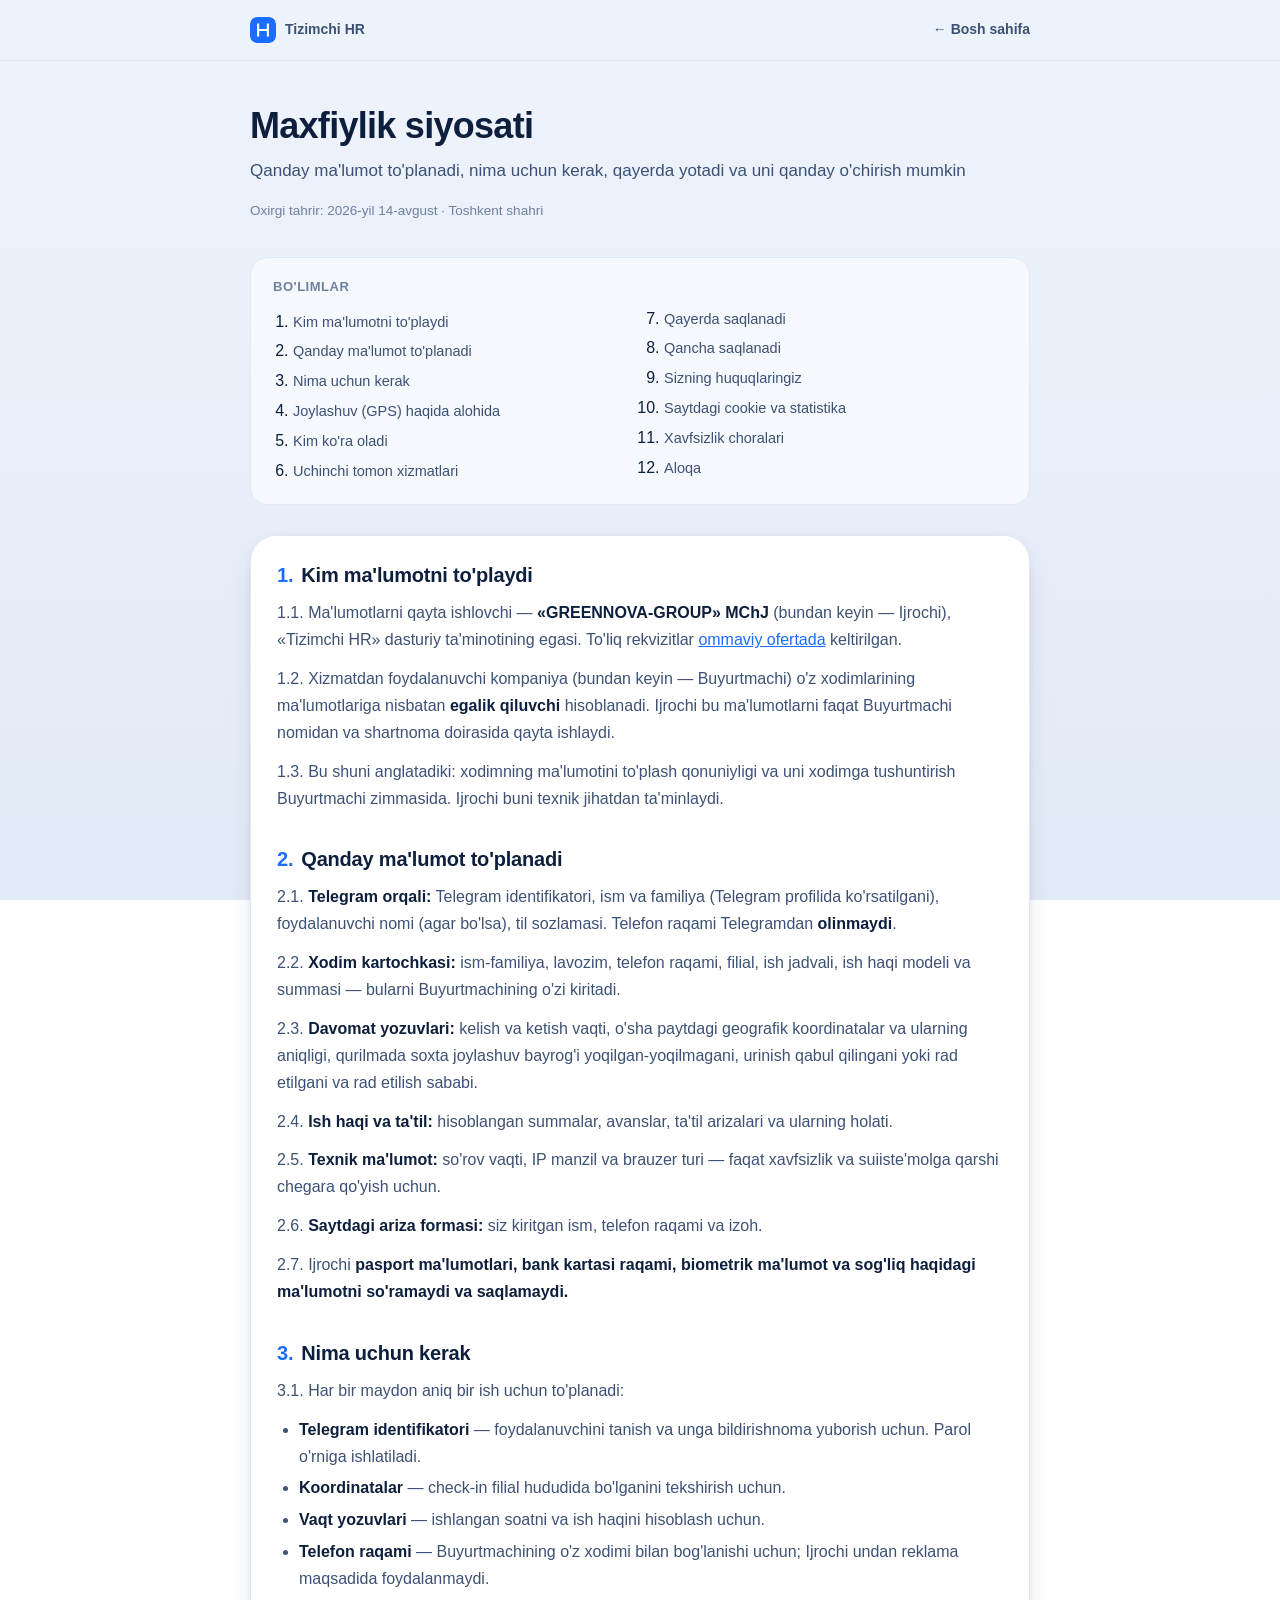
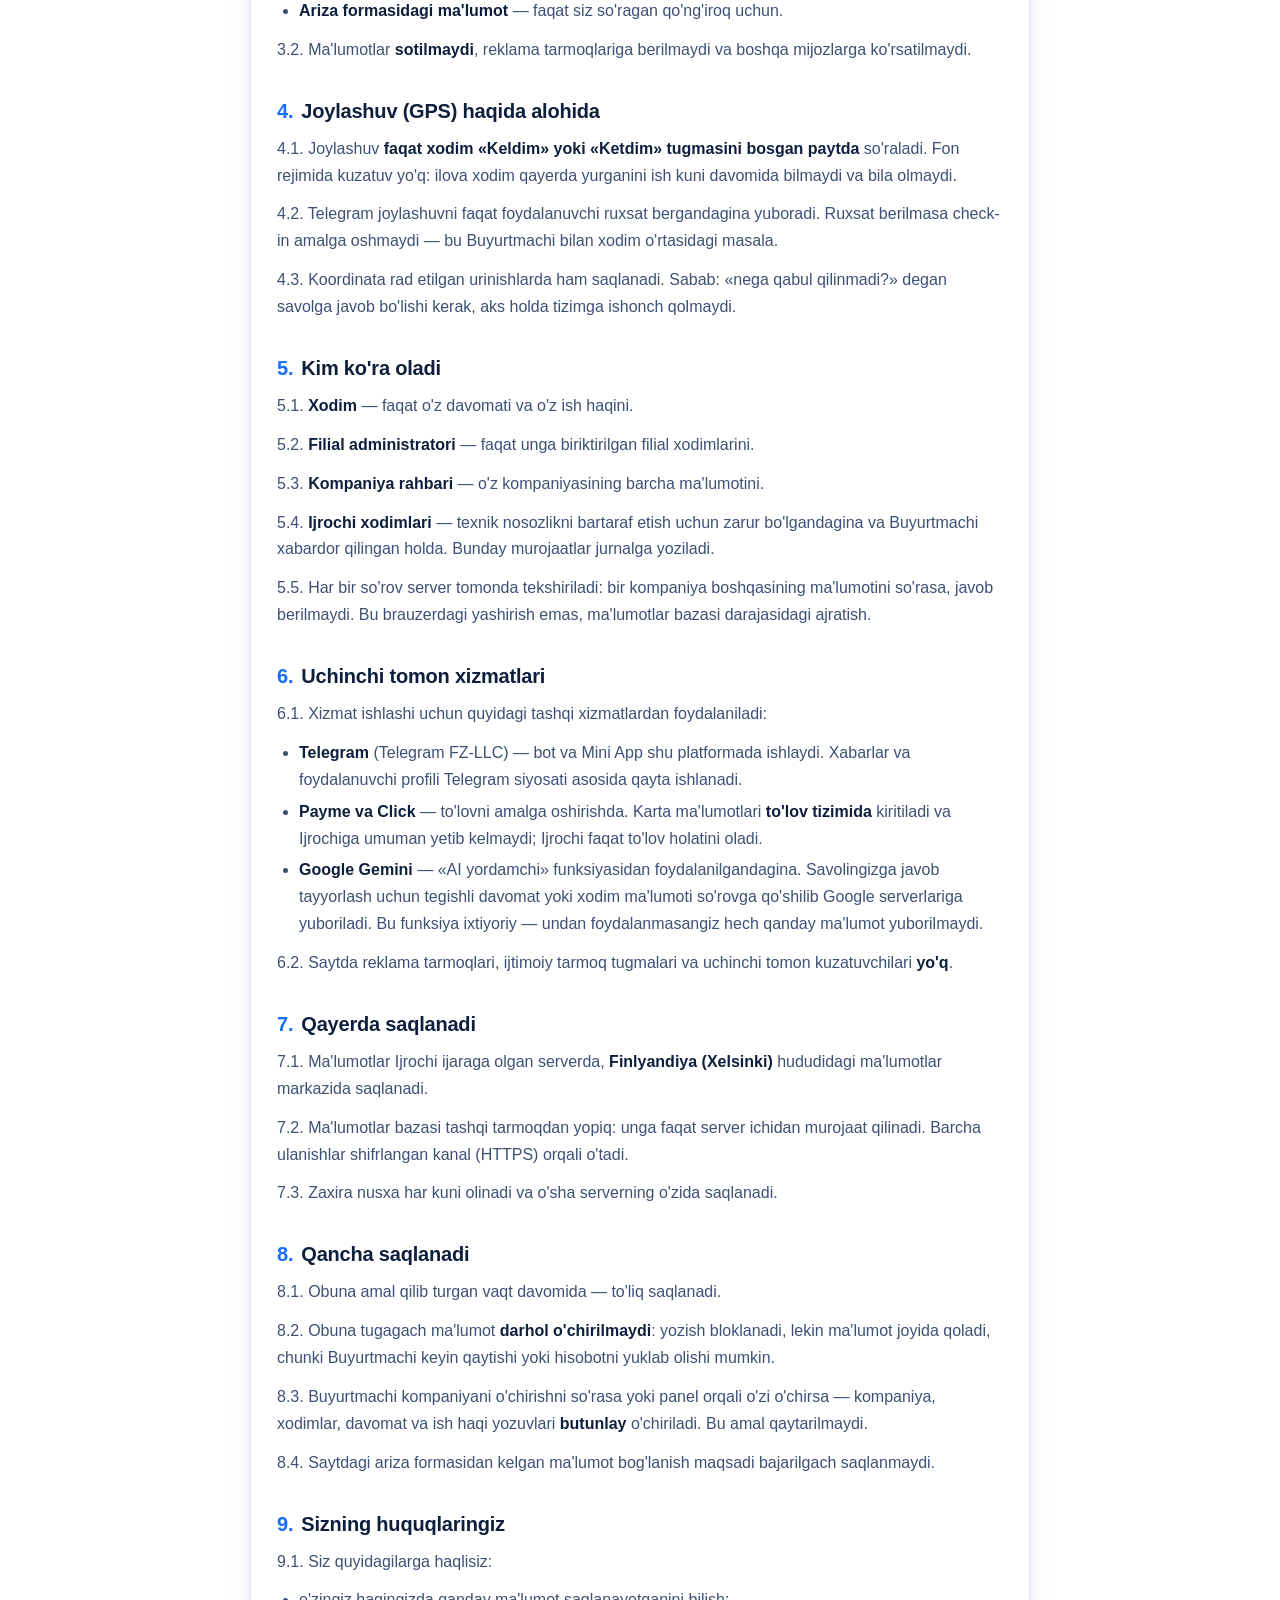
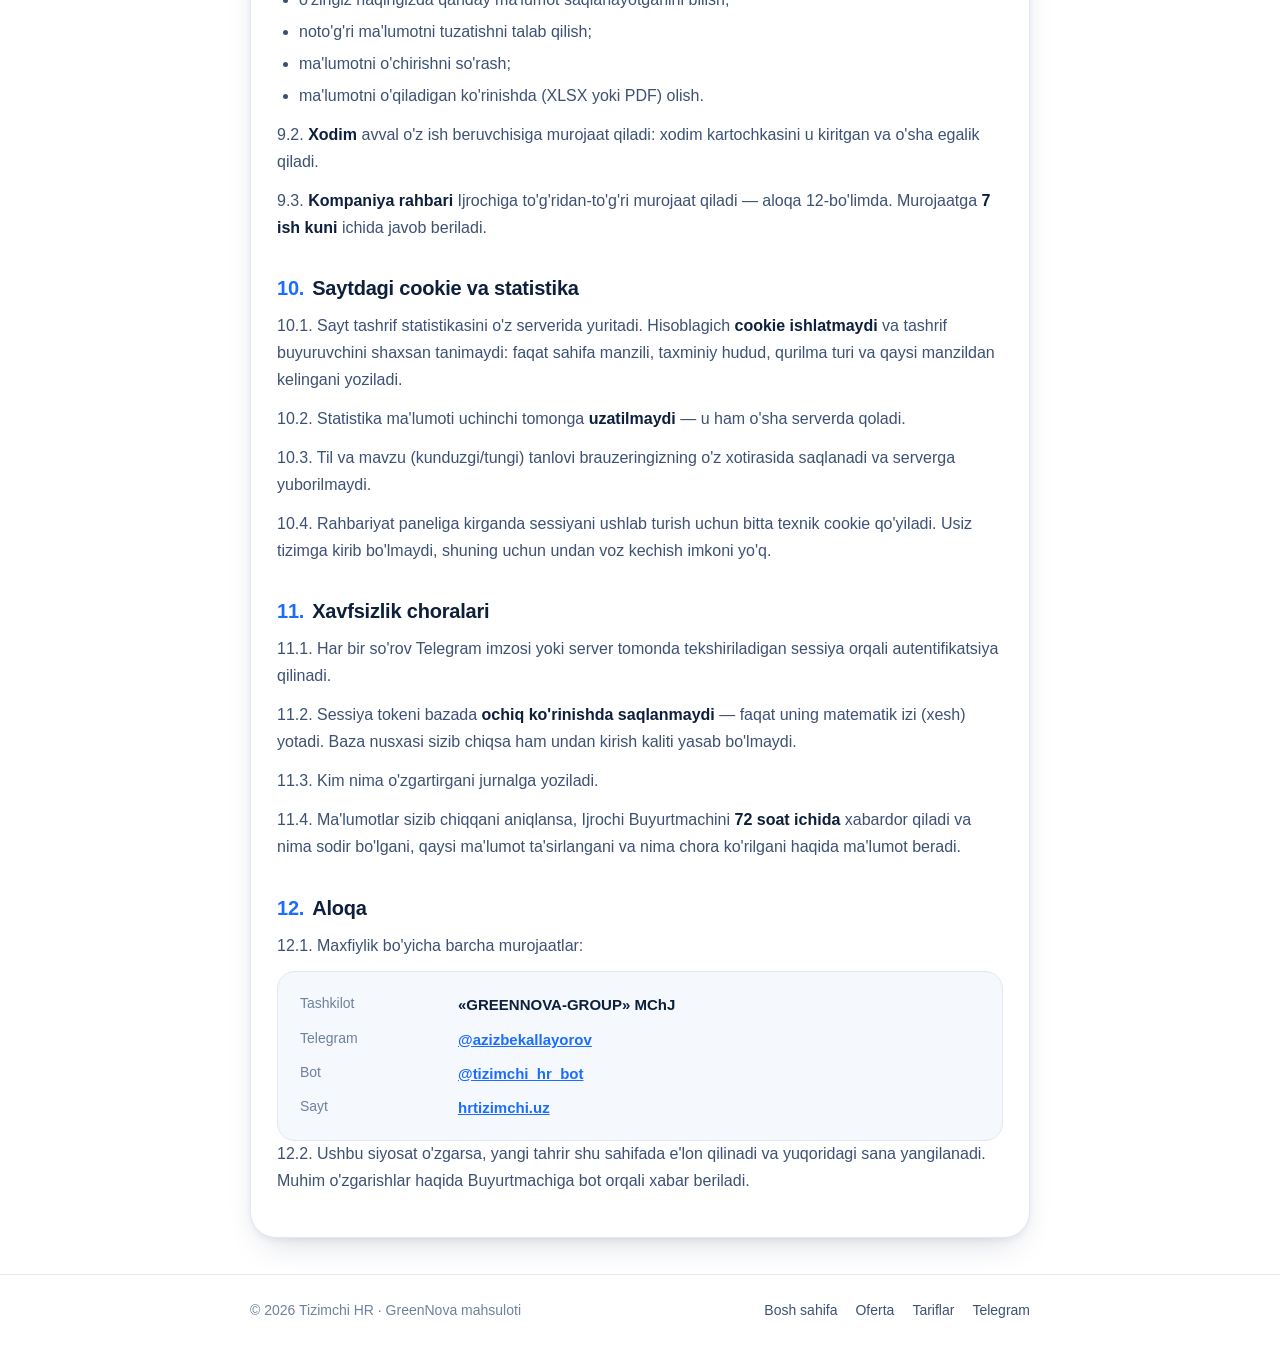
<file: maxfiylik.html>
<!doctype html>
<html lang="uz">
<head>
<meta charset="utf-8">
<meta name="viewport" content="width=device-width, initial-scale=1">
<title>Maxfiylik siyosati — Tizimchi HR</title>
<meta name="description" content="Tizimchi HR qanday ma'lumot to'playdi, nima uchun ishlatadi, qayerda saqlaydi va uni qanday o'chirish mumkin.">
<meta name="robots" content="index, follow">
<meta name="theme-color" content="#eef3fb">
<link rel="canonical" href="https://hrtizimchi.uz/maxfiylik.html">
<link rel="apple-touch-icon" href="/apple-touch-icon.png">
<link rel="icon" href="data:image/svg+xml,%3Csvg xmlns='http://www.w3.org/2000/svg' viewBox='0 0 32 32'%3E%3Crect width='32' height='32' rx='8' fill='%231a6dff'/%3E%3Cpath d='M10 9v14M22 9v14M10 16h12' stroke='white' stroke-width='2.6' stroke-linecap='round'/%3E%3C/svg%3E">

<style>
/* Bosh sahifa bilan orasidagi o'tish silliq bo'lsin. Ikkala hujjat ham
   e'lon qilishi shart — bir tomon jim tursa o'tish umuman boshlanmaydi. */
@view-transition{navigation:auto}
:root{
  --bg-a:#eef3fb; --bg-b:#e2eaf7;
  --surface:#ffffff; --surface-2:#f5f8fd;
  --ink:#0d1f3c; --ink-2:#3d5175; --muted:#6f819f;
  --brand:#1a6dff; --brand-ink:#0b48b8; --navy:#122a5c;
  --line:#e0e8f4; --line-2:#d3ddee;
  --warn:#d97706; --warn-soft:rgba(217,119,6,.10);
  --r-lg:26px; --r-md:18px; --r-sm:12px;
  --sh-1:0 1px 2px rgba(16,38,76,.05);
  --sh-2:0 2px 6px rgba(16,38,76,.06), 0 14px 34px -14px rgba(16,38,76,.22);
  --maxw:820px;
  --nav-bg:rgba(238,243,251,.86);
}
@media (prefers-color-scheme: dark){
  :root:not([data-theme="light"]){
    --bg-a:#0a1121; --bg-b:#070c18;
    --surface:#111a2f; --surface-2:#152039;
    --ink:#e9eefb; --ink-2:#aabcda; --muted:#7788a9;
    --brand:#4d8bff; --brand-ink:#93b8ff; --navy:#2b64c8;
    --line:#22304f; --line-2:#2c3d63;
    --warn:#f0b45c; --warn-soft:rgba(240,180,92,.12);
    --sh-1:0 1px 2px rgba(0,0,0,.4);
    --sh-2:0 2px 6px rgba(0,0,0,.35), 0 14px 34px -14px rgba(0,0,0,.7);
    --nav-bg:rgba(10,17,33,.88);
  }
}
:root[data-theme="dark"]{
  --bg-a:#0a1121; --bg-b:#070c18;
  --surface:#111a2f; --surface-2:#152039;
  --ink:#e9eefb; --ink-2:#aabcda; --muted:#7788a9;
  --brand:#4d8bff; --brand-ink:#93b8ff; --navy:#2b64c8;
  --line:#22304f; --line-2:#2c3d63;
  --warn:#f0b45c; --warn-soft:rgba(240,180,92,.12);
  --sh-1:0 1px 2px rgba(0,0,0,.4);
  --sh-2:0 2px 6px rgba(0,0,0,.35), 0 14px 34px -14px rgba(0,0,0,.7);
  --nav-bg:rgba(10,17,33,.88);
}

*{box-sizing:border-box}
html{-webkit-text-size-adjust:100%}
body{
  margin:0;
  background:linear-gradient(180deg,var(--bg-a),var(--bg-b));
  background-attachment:fixed;
  color:var(--ink);
  font:400 16px/1.68 -apple-system,BlinkMacSystemFont,'Segoe UI',Roboto,'Helvetica Neue',Arial,sans-serif;
  font-feature-settings:'tnum' 0;
}
.wrap{max-width:var(--maxw);margin:0 auto;padding:0 20px}

nav.top{
  position:sticky;top:0;z-index:10;
  background:var(--nav-bg);
  backdrop-filter:saturate(180%) blur(14px);
  -webkit-backdrop-filter:saturate(180%) blur(14px);
  border-bottom:1px solid var(--line);
}
nav.top .wrap{display:flex;align-items:center;justify-content:space-between;gap:16px;height:60px}
nav.top a{color:var(--ink-2);text-decoration:none;font-size:14px;font-weight:600}
nav.top a:hover{color:var(--brand)}
.brand{display:flex;align-items:center;gap:9px;color:var(--ink);font-weight:800;font-size:16px}
.brand svg{display:block;border-radius:7px}

header.hero{padding:44px 0 22px}
h1{margin:0 0 10px;font-size:clamp(26px,5vw,36px);line-height:1.18;letter-spacing:-.02em;font-weight:800}
.lede{margin:0;color:var(--ink-2);font-size:17px}
.stamp{margin-top:14px;color:var(--muted);font-size:13.5px}

.card{
  background:var(--surface);
  border:1px solid var(--line);
  border-radius:var(--r-lg);
  box-shadow:var(--sh-2);
  padding:26px 26px 30px;
  margin:0 0 22px;
}

.toc{background:var(--surface-2);border:1px solid var(--line);border-radius:var(--r-md);padding:18px 22px;margin:0 0 30px}
.toc p{margin:0 0 8px;font-weight:700;font-size:13px;letter-spacing:.04em;text-transform:uppercase;color:var(--muted)}
.toc ol{margin:0;padding-left:20px;columns:2;column-gap:28px}
.toc li{margin:3px 0;break-inside:avoid}
.toc a{color:var(--ink-2);text-decoration:none;font-size:14.5px}
.toc a:hover{color:var(--brand);text-decoration:underline}

h2{
  margin:34px 0 12px;font-size:20px;line-height:1.3;letter-spacing:-.01em;font-weight:800;
  scroll-margin-top:76px;
}
h2 .n{color:var(--brand);font-variant-numeric:tabular-nums;margin-right:8px}
h2:first-child{margin-top:0}
p{margin:0 0 12px;color:var(--ink-2)}
ul,ol.body{margin:0 0 12px;padding-left:22px;color:var(--ink-2)}
li{margin:5px 0}
strong{color:var(--ink);font-weight:650}
a{color:var(--brand)}

.tbl-scroll{overflow-x:auto;-webkit-overflow-scrolling:touch;margin:0 0 14px;border-radius:var(--r-sm)}
table{border-collapse:collapse;width:100%;min-width:520px;font-size:15px}
th,td{padding:11px 14px;text-align:left;border-bottom:1px solid var(--line)}
th{background:var(--surface-2);color:var(--muted);font-size:12.5px;font-weight:700;text-transform:uppercase;letter-spacing:.04em}
td{color:var(--ink-2)}
td.num{text-align:right;font-variant-numeric:tabular-nums;white-space:nowrap;color:var(--ink);font-weight:600}
tr:last-child td{border-bottom:none}

.note{
  background:var(--warn-soft);
  border-left:3px solid var(--warn);
  border-radius:0 var(--r-sm) var(--r-sm) 0;
  padding:13px 16px;margin:0 0 14px;
}
.note p{margin:0;color:var(--ink-2);font-size:15px}

.req{
  background:var(--surface-2);
  border:1px solid var(--line);
  border-radius:var(--r-md);
  padding:20px 22px;
}
.req dl{margin:0;display:grid;grid-template-columns:minmax(140px,auto) 1fr;gap:9px 18px}
.req dt{color:var(--muted);font-size:14px}
.req dd{margin:0;color:var(--ink);font-size:15px;font-weight:600}
@media (max-width:560px){
  .req dl{grid-template-columns:1fr;gap:2px 0}
  .req dd{margin:0 0 10px}
  .toc ol{columns:1}
}

footer{border-top:1px solid var(--line);margin-top:36px;padding:24px 0 40px}
footer .wrap{display:flex;flex-wrap:wrap;gap:12px 24px;align-items:center;justify-content:space-between}
footer p{margin:0;color:var(--muted);font-size:14px}
footer nav{display:flex;gap:18px;flex-wrap:wrap}
footer a{color:var(--ink-2);text-decoration:none;font-size:14px}
footer a:hover{color:var(--brand)}
</style>
</head>
<body>

<nav class="top">
  <div class="wrap">
    <a class="brand" href="/">
      <svg width="26" height="26" viewBox="0 0 32 32" aria-hidden="true"><rect width="32" height="32" rx="8" fill="#1a6dff"/><path d="M10 9v14M22 9v14M10 16h12" stroke="white" stroke-width="2.6" stroke-linecap="round"/></svg>
      Tizimchi HR
    </a>
    <a href="/">← Bosh sahifa</a>
  </div>
</nav>

<div class="wrap">

  <header class="hero">
    <h1>Maxfiylik siyosati</h1>
    <p class="lede">Qanday ma'lumot to'planadi, nima uchun kerak, qayerda yotadi va uni qanday o'chirish mumkin</p>
    <p class="stamp">Oxirgi tahrir: 2026-yil 14-avgust · Toshkent shahri</p>
  </header>

  <nav class="toc" aria-label="Bo'limlar">
    <p>Bo'limlar</p>
    <ol>
      <li><a href="#b1">Kim ma'lumotni to'playdi</a></li>
      <li><a href="#b2">Qanday ma'lumot to'planadi</a></li>
      <li><a href="#b3">Nima uchun kerak</a></li>
      <li><a href="#b4">Joylashuv (GPS) haqida alohida</a></li>
      <li><a href="#b5">Kim ko'ra oladi</a></li>
      <li><a href="#b6">Uchinchi tomon xizmatlari</a></li>
      <li><a href="#b7">Qayerda saqlanadi</a></li>
      <li><a href="#b8">Qancha saqlanadi</a></li>
      <li><a href="#b9">Sizning huquqlaringiz</a></li>
      <li><a href="#b10">Saytdagi cookie va statistika</a></li>
      <li><a href="#b11">Xavfsizlik choralari</a></li>
      <li><a href="#b12">Aloqa</a></li>
    </ol>
  </nav>

  <div class="card">

    <h2 id="b1"><span class="n">1.</span>Kim ma'lumotni to'playdi</h2>
    <p>1.1. Ma'lumotlarni qayta ishlovchi — <strong>«GREENNOVA-GROUP» MChJ</strong> (bundan keyin — Ijrochi), «Tizimchi HR» dasturiy ta'minotining egasi. To'liq rekvizitlar <a href="/oferta.html#b12">ommaviy ofertada</a> keltirilgan.</p>
    <p>1.2. Xizmatdan foydalanuvchi kompaniya (bundan keyin — Buyurtmachi) o'z xodimlarining ma'lumotlariga nisbatan <strong>egalik qiluvchi</strong> hisoblanadi. Ijrochi bu ma'lumotlarni faqat Buyurtmachi nomidan va shartnoma doirasida qayta ishlaydi.</p>
    <p>1.3. Bu shuni anglatadiki: xodimning ma'lumotini to'plash qonuniyligi va uni xodimga tushuntirish Buyurtmachi zimmasida. Ijrochi buni texnik jihatdan ta'minlaydi.</p>

    <h2 id="b2"><span class="n">2.</span>Qanday ma'lumot to'planadi</h2>
    <p>2.1. <strong>Telegram orqali:</strong> Telegram identifikatori, ism va familiya (Telegram profilida ko'rsatilgani), foydalanuvchi nomi (agar bo'lsa), til sozlamasi. Telefon raqami Telegramdan <strong>olinmaydi</strong>.</p>
    <p>2.2. <strong>Xodim kartochkasi:</strong> ism-familiya, lavozim, telefon raqami, filial, ish jadvali, ish haqi modeli va summasi — bularni Buyurtmachining o'zi kiritadi.</p>
    <p>2.3. <strong>Davomat yozuvlari:</strong> kelish va ketish vaqti, o'sha paytdagi geografik koordinatalar va ularning aniqligi, qurilmada soxta joylashuv bayrog'i yoqilgan-yoqilmagani, urinish qabul qilingani yoki rad etilgani va rad etilish sababi.</p>
    <p>2.4. <strong>Ish haqi va ta'til:</strong> hisoblangan summalar, avanslar, ta'til arizalari va ularning holati.</p>
    <p>2.5. <strong>Texnik ma'lumot:</strong> so'rov vaqti, IP manzil va brauzer turi — faqat xavfsizlik va suiiste'molga qarshi chegara qo'yish uchun.</p>
    <p>2.6. <strong>Saytdagi ariza formasi:</strong> siz kiritgan ism, telefon raqami va izoh.</p>
    <p>2.7. Ijrochi <strong>pasport ma'lumotlari, bank kartasi raqami, biometrik ma'lumot va sog'liq haqidagi ma'lumotni so'ramaydi va saqlamaydi.</strong></p>

    <h2 id="b3"><span class="n">3.</span>Nima uchun kerak</h2>
    <p>3.1. Har bir maydon aniq bir ish uchun to'planadi:</p>
    <ul>
      <li><strong>Telegram identifikatori</strong> — foydalanuvchini tanish va unga bildirishnoma yuborish uchun. Parol o'rniga ishlatiladi.</li>
      <li><strong>Koordinatalar</strong> — check-in filial hududida bo'lganini tekshirish uchun.</li>
      <li><strong>Vaqt yozuvlari</strong> — ishlangan soatni va ish haqini hisoblash uchun.</li>
      <li><strong>Telefon raqami</strong> — Buyurtmachining o'z xodimi bilan bog'lanishi uchun; Ijrochi undan reklama maqsadida foydalanmaydi.</li>
      <li><strong>Ariza formasidagi ma'lumot</strong> — faqat siz so'ragan qo'ng'iroq uchun.</li>
    </ul>
    <p>3.2. Ma'lumotlar <strong>sotilmaydi</strong>, reklama tarmoqlariga berilmaydi va boshqa mijozlarga ko'rsatilmaydi.</p>

    <h2 id="b4"><span class="n">4.</span>Joylashuv (GPS) haqida alohida</h2>
    <p>4.1. Joylashuv <strong>faqat xodim «Keldim» yoki «Ketdim» tugmasini bosgan paytda</strong> so'raladi. Fon rejimida kuzatuv yo'q: ilova xodim qayerda yurganini ish kuni davomida bilmaydi va bila olmaydi.</p>
    <p>4.2. Telegram joylashuvni faqat foydalanuvchi ruxsat bergandagina yuboradi. Ruxsat berilmasa check-in amalga oshmaydi — bu Buyurtmachi bilan xodim o'rtasidagi masala.</p>
    <p>4.3. Koordinata rad etilgan urinishlarda ham saqlanadi. Sabab: «nega qabul qilinmadi?» degan savolga javob bo'lishi kerak, aks holda tizimga ishonch qolmaydi.</p>

    <h2 id="b5"><span class="n">5.</span>Kim ko'ra oladi</h2>
    <p>5.1. <strong>Xodim</strong> — faqat o'z davomati va o'z ish haqini.</p>
    <p>5.2. <strong>Filial administratori</strong> — faqat unga biriktirilgan filial xodimlarini.</p>
    <p>5.3. <strong>Kompaniya rahbari</strong> — o'z kompaniyasining barcha ma'lumotini.</p>
    <p>5.4. <strong>Ijrochi xodimlari</strong> — texnik nosozlikni bartaraf etish uchun zarur bo'lgandagina va Buyurtmachi xabardor qilingan holda. Bunday murojaatlar jurnalga yoziladi.</p>
    <p>5.5. Har bir so'rov server tomonda tekshiriladi: bir kompaniya boshqasining ma'lumotini so'rasa, javob berilmaydi. Bu brauzerdagi yashirish emas, ma'lumotlar bazasi darajasidagi ajratish.</p>

    <h2 id="b6"><span class="n">6.</span>Uchinchi tomon xizmatlari</h2>
    <p>6.1. Xizmat ishlashi uchun quyidagi tashqi xizmatlardan foydalaniladi:</p>
    <ul>
      <li><strong>Telegram</strong> (Telegram FZ-LLC) — bot va Mini App shu platformada ishlaydi. Xabarlar va foydalanuvchi profili Telegram siyosati asosida qayta ishlanadi.</li>
      <li><strong>Payme va Click</strong> — to'lovni amalga oshirishda. Karta ma'lumotlari <strong>to'lov tizimida</strong> kiritiladi va Ijrochiga umuman yetib kelmaydi; Ijrochi faqat to'lov holatini oladi.</li>
      <li><strong>Google Gemini</strong> — «AI yordamchi» funksiyasidan foydalanilgandagina. Savolingizga javob tayyorlash uchun tegishli davomat yoki xodim ma'lumoti so'rovga qo'shilib Google serverlariga yuboriladi. Bu funksiya ixtiyoriy — undan foydalanmasangiz hech qanday ma'lumot yuborilmaydi.</li>
    </ul>
    <p>6.2. Saytda reklama tarmoqlari, ijtimoiy tarmoq tugmalari va uchinchi tomon kuzatuvchilari <strong>yo'q</strong>.</p>

    <h2 id="b7"><span class="n">7.</span>Qayerda saqlanadi</h2>
    <p>7.1. Ma'lumotlar Ijrochi ijaraga olgan serverda, <strong>Finlyandiya (Xelsinki)</strong> hududidagi ma'lumotlar markazida saqlanadi.</p>
    <p>7.2. Ma'lumotlar bazasi tashqi tarmoqdan yopiq: unga faqat server ichidan murojaat qilinadi. Barcha ulanishlar shifrlangan kanal (HTTPS) orqali o'tadi.</p>
    <p>7.3. Zaxira nusxa har kuni olinadi va o'sha serverning o'zida saqlanadi.</p>

    <h2 id="b8"><span class="n">8.</span>Qancha saqlanadi</h2>
    <p>8.1. Obuna amal qilib turgan vaqt davomida — to'liq saqlanadi.</p>
    <p>8.2. Obuna tugagach ma'lumot <strong>darhol o'chirilmaydi</strong>: yozish bloklanadi, lekin ma'lumot joyida qoladi, chunki Buyurtmachi keyin qaytishi yoki hisobotni yuklab olishi mumkin.</p>
    <p>8.3. Buyurtmachi kompaniyani o'chirishni so'rasa yoki panel orqali o'zi o'chirsa — kompaniya, xodimlar, davomat va ish haqi yozuvlari <strong>butunlay</strong> o'chiriladi. Bu amal qaytarilmaydi.</p>
    <p>8.4. Saytdagi ariza formasidan kelgan ma'lumot bog'lanish maqsadi bajarilgach saqlanmaydi.</p>

    <h2 id="b9"><span class="n">9.</span>Sizning huquqlaringiz</h2>
    <p>9.1. Siz quyidagilarga haqlisiz:</p>
    <ul>
      <li>o'zingiz haqingizda qanday ma'lumot saqlanayotganini bilish;</li>
      <li>noto'g'ri ma'lumotni tuzatishni talab qilish;</li>
      <li>ma'lumotni o'chirishni so'rash;</li>
      <li>ma'lumotni o'qiladigan ko'rinishda (XLSX yoki PDF) olish.</li>
    </ul>
    <p>9.2. <strong>Xodim</strong> avval o'z ish beruvchisiga murojaat qiladi: xodim kartochkasini u kiritgan va o'sha egalik qiladi.</p>
    <p>9.3. <strong>Kompaniya rahbari</strong> Ijrochiga to'g'ridan-to'g'ri murojaat qiladi — aloqa 12-bo'limda. Murojaatga <strong>7 ish kuni</strong> ichida javob beriladi.</p>

    <h2 id="b10"><span class="n">10.</span>Saytdagi cookie va statistika</h2>
    <p>10.1. Sayt tashrif statistikasini o'z serverida yuritadi. Hisoblagich <strong>cookie ishlatmaydi</strong> va tashrif buyuruvchini shaxsan tanimaydi: faqat sahifa manzili, taxminiy hudud, qurilma turi va qaysi manzildan kelingani yoziladi.</p>
    <p>10.2. Statistika ma'lumoti uchinchi tomonga <strong>uzatilmaydi</strong> — u ham o'sha serverda qoladi.</p>
    <p>10.3. Til va mavzu (kunduzgi/tungi) tanlovi brauzeringizning o'z xotirasida saqlanadi va serverga yuborilmaydi.</p>
    <p>10.4. Rahbariyat paneliga kirganda sessiyani ushlab turish uchun bitta texnik cookie qo'yiladi. Usiz tizimga kirib bo'lmaydi, shuning uchun undan voz kechish imkoni yo'q.</p>

    <h2 id="b11"><span class="n">11.</span>Xavfsizlik choralari</h2>
    <p>11.1. Har bir so'rov Telegram imzosi yoki server tomonda tekshiriladigan sessiya orqali autentifikatsiya qilinadi.</p>
    <p>11.2. Sessiya tokeni bazada <strong>ochiq ko'rinishda saqlanmaydi</strong> — faqat uning matematik izi (xesh) yotadi. Baza nusxasi sizib chiqsa ham undan kirish kaliti yasab bo'lmaydi.</p>
    <p>11.3. Kim nima o'zgartirgani jurnalga yoziladi.</p>
    <p>11.4. Ma'lumotlar sizib chiqqani aniqlansa, Ijrochi Buyurtmachini <strong>72 soat ichida</strong> xabardor qiladi va nima sodir bo'lgani, qaysi ma'lumot ta'sirlangani va nima chora ko'rilgani haqida ma'lumot beradi.</p>

    <h2 id="b12"><span class="n">12.</span>Aloqa</h2>
    <p>12.1. Maxfiylik bo'yicha barcha murojaatlar:</p>
    <div class="req">
      <dl>
        <dt>Tashkilot</dt><dd>«GREENNOVA-GROUP» MChJ</dd>
        <dt>Telegram</dt><dd><a href="https://t.me/azizbekallayorov">@azizbekallayorov</a></dd>
        <dt>Bot</dt><dd><a href="https://t.me/tizimchi_hr_bot">@tizimchi_hr_bot</a></dd>
        <dt>Sayt</dt><dd><a href="https://hrtizimchi.uz">hrtizimchi.uz</a></dd>
      </dl>
    </div>
    <p>12.2. Ushbu siyosat o'zgarsa, yangi tahrir shu sahifada e'lon qilinadi va yuqoridagi sana yangilanadi. Muhim o'zgarishlar haqida Buyurtmachiga bot orqali xabar beriladi.</p>

  </div>
</div>

<footer>
  <div class="wrap">
    <p>© <span id="yr">2026</span> Tizimchi HR · GreenNova mahsuloti</p>
    <nav>
      <a href="/">Bosh sahifa</a>
      <a href="/oferta.html">Oferta</a>
      <a href="/#tariflar">Tariflar</a>
      <a href="https://t.me/tizimchi_hr_bot">Telegram</a>
    </nav>
  </div>
</footer>

<script>document.getElementById('yr').textContent = new Date().getFullYear()</script>
</body>
</html>
</file>
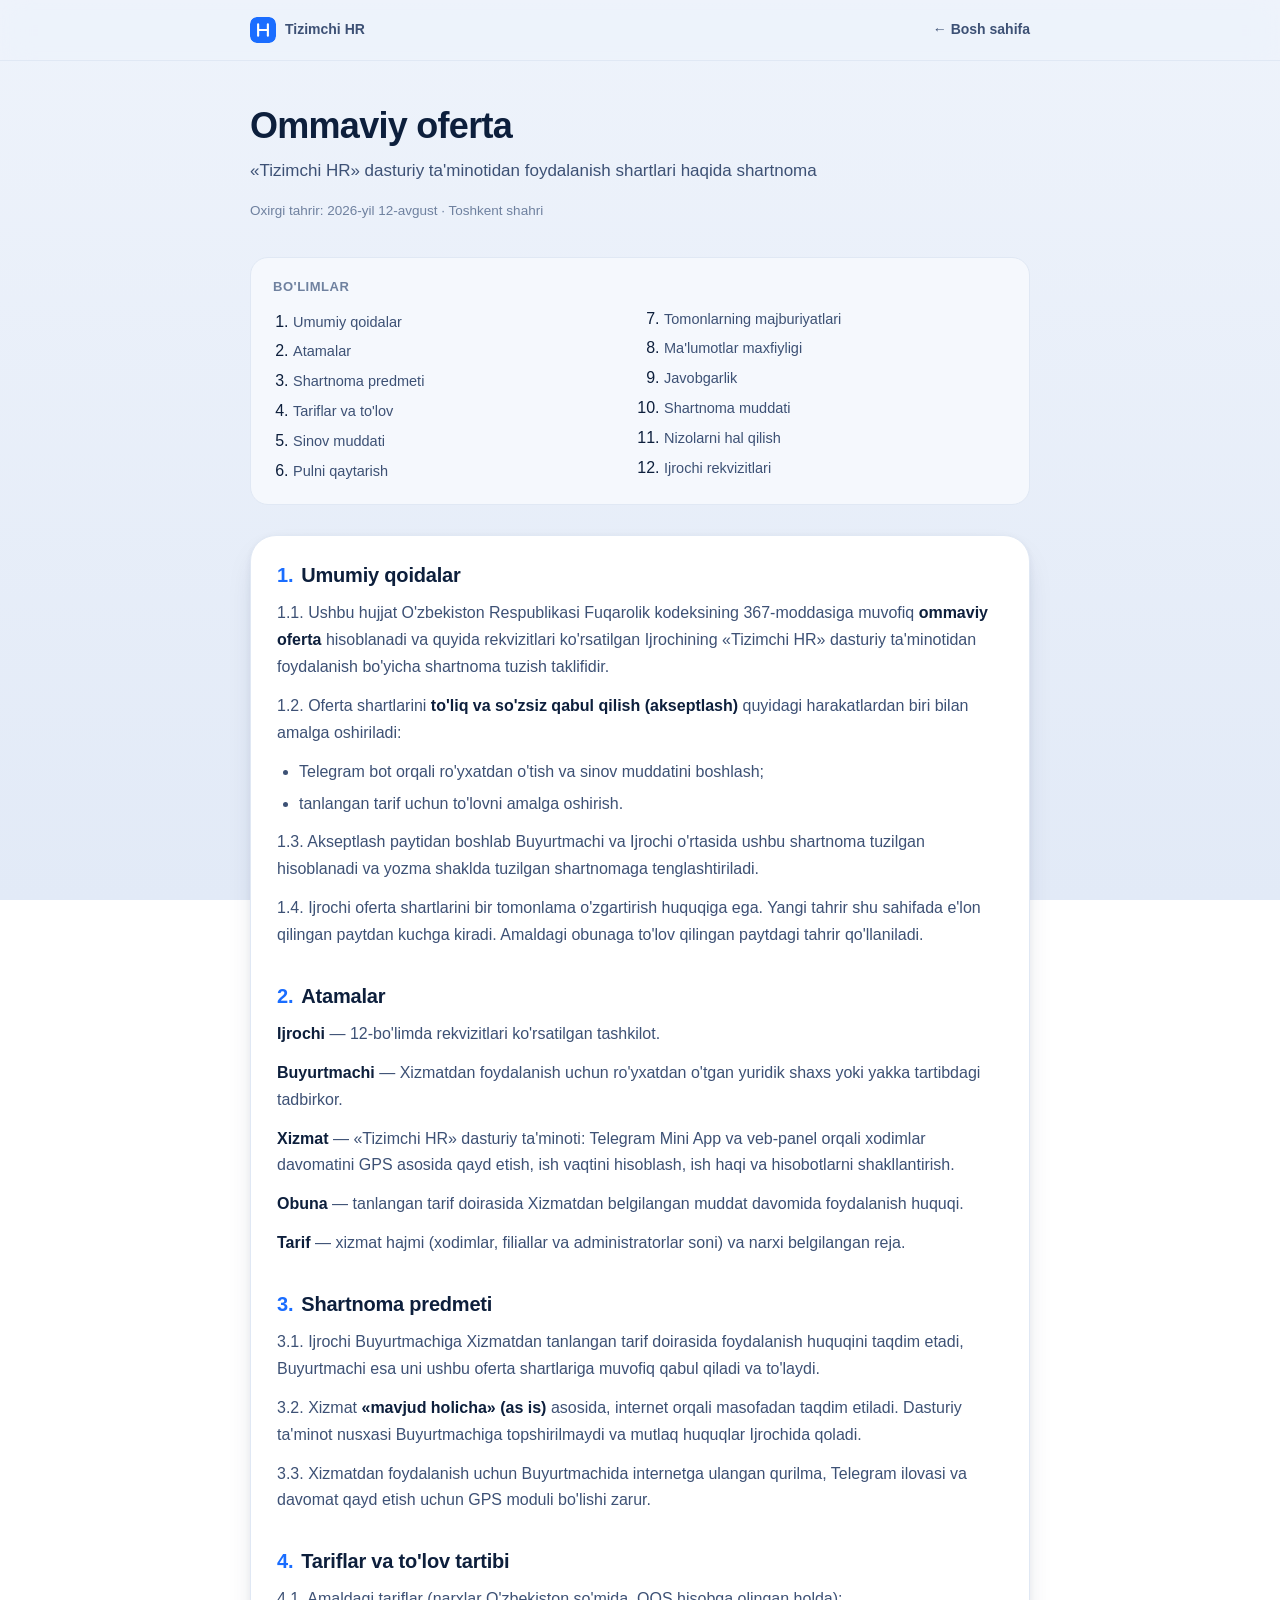
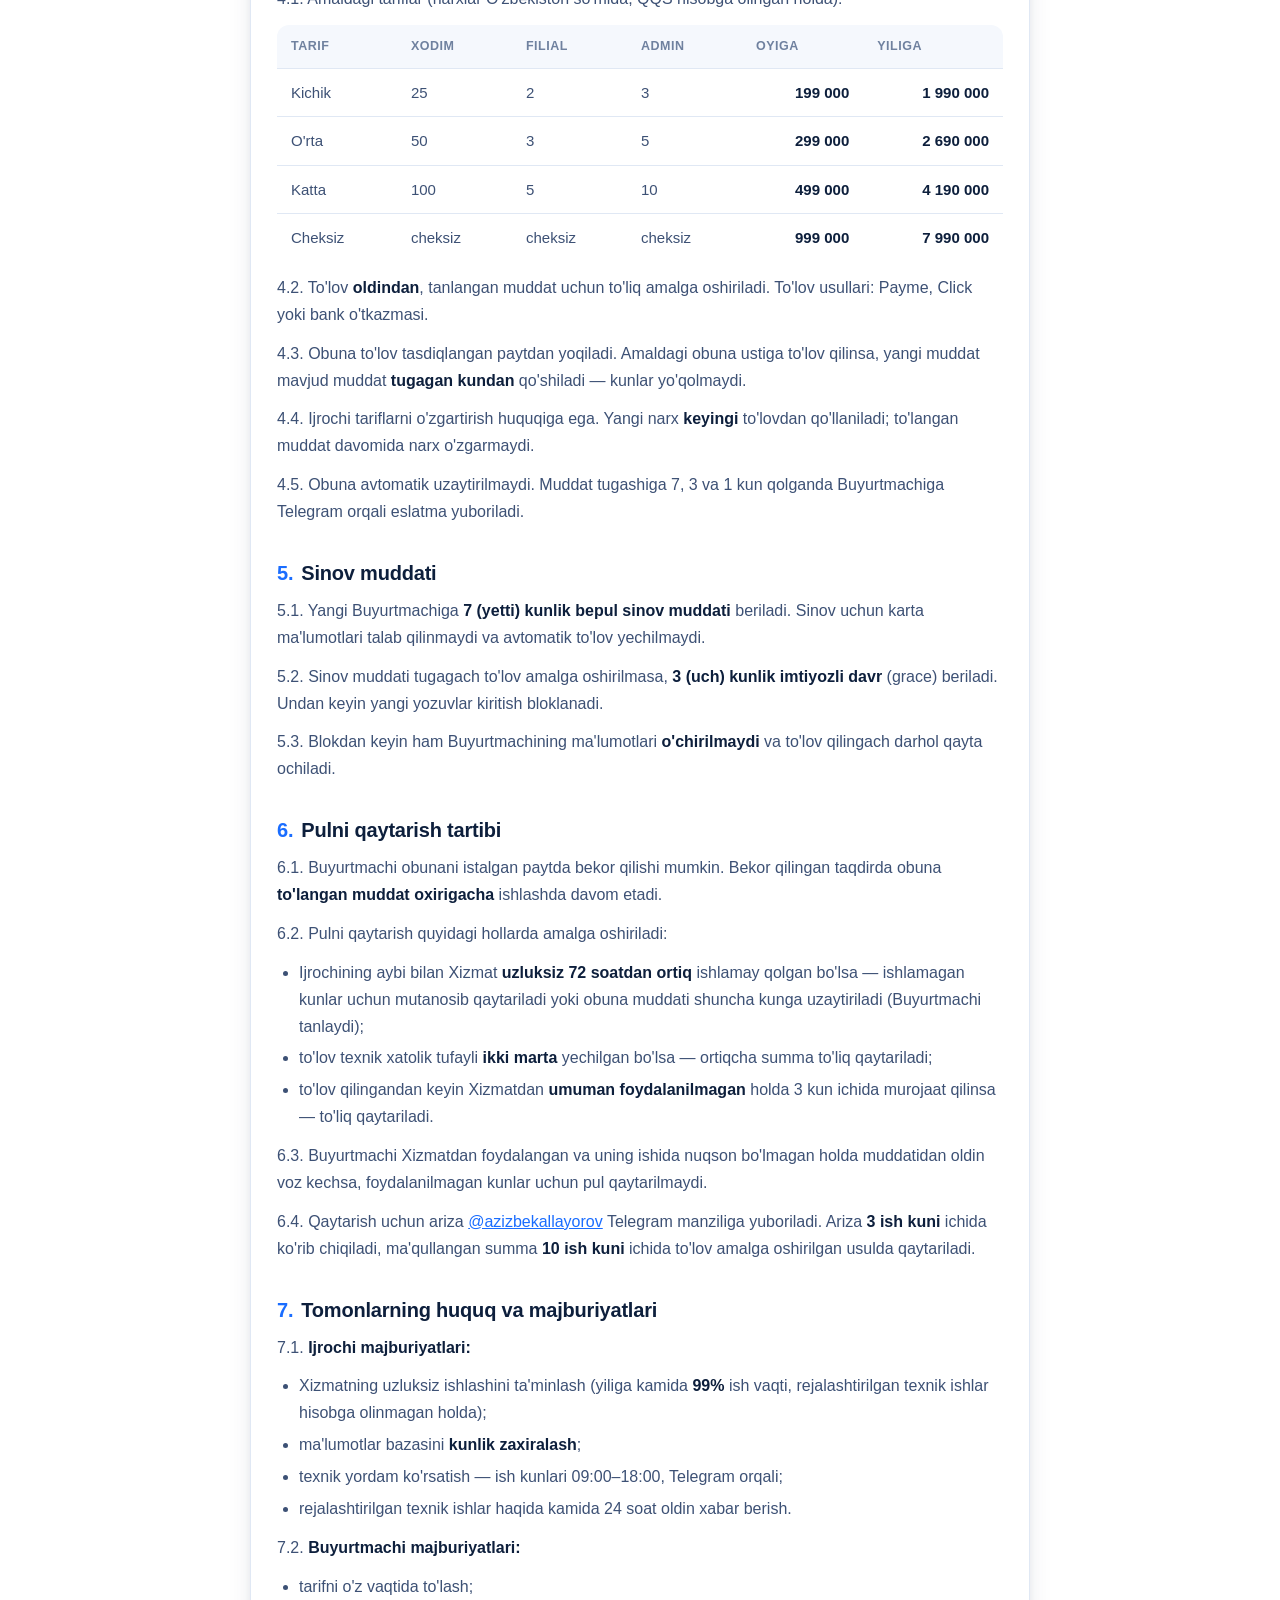
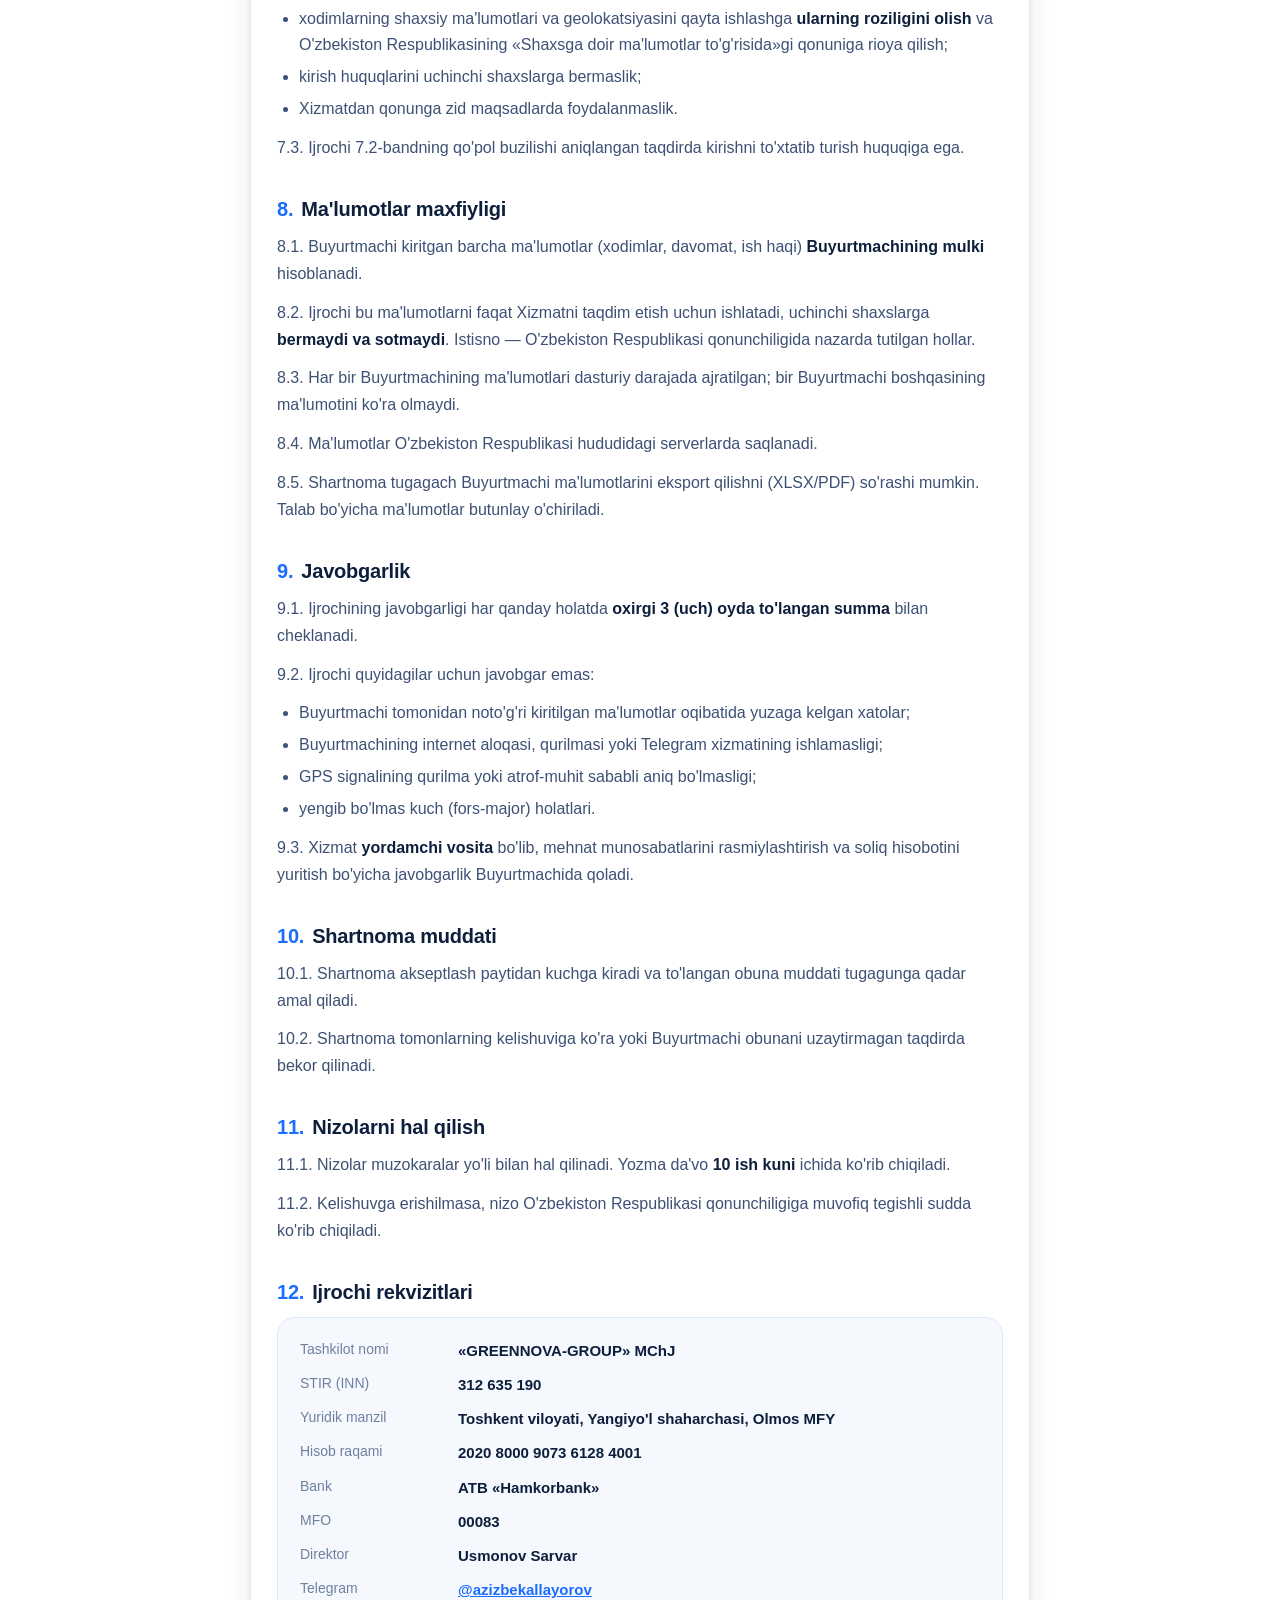
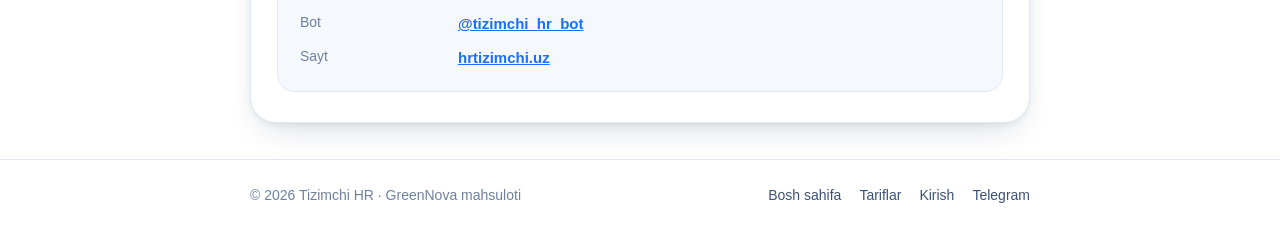
<file: oferta.html>
<!doctype html>
<html lang="uz">
<head>
<meta charset="utf-8">
<meta name="viewport" content="width=device-width, initial-scale=1">
<title>Ommaviy oferta — Tizimchi HR</title>
<meta name="description" content="Tizimchi HR xizmatidan foydalanish shartlari: tariflar, to'lov tartibi, pulni qaytarish, ma'lumotlar maxfiyligi.">
<meta name="robots" content="index, follow">
<meta name="theme-color" content="#eef3fb">
<link rel="canonical" href="https://hrtizimchi.uz/oferta.html">
<link rel="apple-touch-icon" href="/apple-touch-icon.png">
<link rel="icon" href="data:image/svg+xml,%3Csvg xmlns='http://www.w3.org/2000/svg' viewBox='0 0 32 32'%3E%3Crect width='32' height='32' rx='8' fill='%231a6dff'/%3E%3Cpath d='M10 9v14M22 9v14M10 16h12' stroke='white' stroke-width='2.6' stroke-linecap='round'/%3E%3C/svg%3E">

<style>
/* Bosh sahifa bilan orasidagi o'tish silliq bo'lsin. Ikkala hujjat ham
   e'lon qilishi shart — bir tomon jim tursa o'tish umuman boshlanmaydi. */
@view-transition{navigation:auto}
:root{
  --bg-a:#eef3fb; --bg-b:#e2eaf7;
  --surface:#ffffff; --surface-2:#f5f8fd;
  --ink:#0d1f3c; --ink-2:#3d5175; --muted:#6f819f;
  --brand:#1a6dff; --brand-ink:#0b48b8; --navy:#122a5c;
  --line:#e0e8f4; --line-2:#d3ddee;
  --warn:#d97706; --warn-soft:rgba(217,119,6,.10);
  --r-lg:26px; --r-md:18px; --r-sm:12px;
  --sh-1:0 1px 2px rgba(16,38,76,.05);
  --sh-2:0 2px 6px rgba(16,38,76,.06), 0 14px 34px -14px rgba(16,38,76,.22);
  --maxw:820px;
  --nav-bg:rgba(238,243,251,.86);
}
@media (prefers-color-scheme: dark){
  :root:not([data-theme="light"]){
    --bg-a:#0a1121; --bg-b:#070c18;
    --surface:#111a2f; --surface-2:#152039;
    --ink:#e9eefb; --ink-2:#aabcda; --muted:#7788a9;
    --brand:#4d8bff; --brand-ink:#93b8ff; --navy:#2b64c8;
    --line:#22304f; --line-2:#2c3d63;
    --warn:#f0b45c; --warn-soft:rgba(240,180,92,.12);
    --sh-1:0 1px 2px rgba(0,0,0,.4);
    --sh-2:0 2px 6px rgba(0,0,0,.35), 0 14px 34px -14px rgba(0,0,0,.7);
    --nav-bg:rgba(10,17,33,.88);
  }
}
:root[data-theme="dark"]{
  --bg-a:#0a1121; --bg-b:#070c18;
  --surface:#111a2f; --surface-2:#152039;
  --ink:#e9eefb; --ink-2:#aabcda; --muted:#7788a9;
  --brand:#4d8bff; --brand-ink:#93b8ff; --navy:#2b64c8;
  --line:#22304f; --line-2:#2c3d63;
  --warn:#f0b45c; --warn-soft:rgba(240,180,92,.12);
  --sh-1:0 1px 2px rgba(0,0,0,.4);
  --sh-2:0 2px 6px rgba(0,0,0,.35), 0 14px 34px -14px rgba(0,0,0,.7);
  --nav-bg:rgba(10,17,33,.88);
}

*{box-sizing:border-box}
html{-webkit-text-size-adjust:100%}
body{
  margin:0;
  background:linear-gradient(180deg,var(--bg-a),var(--bg-b));
  background-attachment:fixed;
  color:var(--ink);
  font:400 16px/1.68 -apple-system,BlinkMacSystemFont,'Segoe UI',Roboto,'Helvetica Neue',Arial,sans-serif;
  font-feature-settings:'tnum' 0;
}
.wrap{max-width:var(--maxw);margin:0 auto;padding:0 20px}

nav.top{
  position:sticky;top:0;z-index:10;
  background:var(--nav-bg);
  backdrop-filter:saturate(180%) blur(14px);
  -webkit-backdrop-filter:saturate(180%) blur(14px);
  border-bottom:1px solid var(--line);
}
nav.top .wrap{display:flex;align-items:center;justify-content:space-between;gap:16px;height:60px}
nav.top a{color:var(--ink-2);text-decoration:none;font-size:14px;font-weight:600}
nav.top a:hover{color:var(--brand)}
.brand{display:flex;align-items:center;gap:9px;color:var(--ink);font-weight:800;font-size:16px}
.brand svg{display:block;border-radius:7px}

header.hero{padding:44px 0 22px}
h1{margin:0 0 10px;font-size:clamp(26px,5vw,36px);line-height:1.18;letter-spacing:-.02em;font-weight:800}
.lede{margin:0;color:var(--ink-2);font-size:17px}
.stamp{margin-top:14px;color:var(--muted);font-size:13.5px}

.card{
  background:var(--surface);
  border:1px solid var(--line);
  border-radius:var(--r-lg);
  box-shadow:var(--sh-2);
  padding:26px 26px 30px;
  margin:0 0 22px;
}

.toc{background:var(--surface-2);border:1px solid var(--line);border-radius:var(--r-md);padding:18px 22px;margin:0 0 30px}
.toc p{margin:0 0 8px;font-weight:700;font-size:13px;letter-spacing:.04em;text-transform:uppercase;color:var(--muted)}
.toc ol{margin:0;padding-left:20px;columns:2;column-gap:28px}
.toc li{margin:3px 0;break-inside:avoid}
.toc a{color:var(--ink-2);text-decoration:none;font-size:14.5px}
.toc a:hover{color:var(--brand);text-decoration:underline}

h2{
  margin:34px 0 12px;font-size:20px;line-height:1.3;letter-spacing:-.01em;font-weight:800;
  scroll-margin-top:76px;
}
h2 .n{color:var(--brand);font-variant-numeric:tabular-nums;margin-right:8px}
h2:first-child{margin-top:0}
p{margin:0 0 12px;color:var(--ink-2)}
ul,ol.body{margin:0 0 12px;padding-left:22px;color:var(--ink-2)}
li{margin:5px 0}
strong{color:var(--ink);font-weight:650}
a{color:var(--brand)}

.tbl-scroll{overflow-x:auto;-webkit-overflow-scrolling:touch;margin:0 0 14px;border-radius:var(--r-sm)}
table{border-collapse:collapse;width:100%;min-width:520px;font-size:15px}
th,td{padding:11px 14px;text-align:left;border-bottom:1px solid var(--line)}
th{background:var(--surface-2);color:var(--muted);font-size:12.5px;font-weight:700;text-transform:uppercase;letter-spacing:.04em}
td{color:var(--ink-2)}
td.num{text-align:right;font-variant-numeric:tabular-nums;white-space:nowrap;color:var(--ink);font-weight:600}
tr:last-child td{border-bottom:none}

.note{
  background:var(--warn-soft);
  border-left:3px solid var(--warn);
  border-radius:0 var(--r-sm) var(--r-sm) 0;
  padding:13px 16px;margin:0 0 14px;
}
.note p{margin:0;color:var(--ink-2);font-size:15px}

.req{
  background:var(--surface-2);
  border:1px solid var(--line);
  border-radius:var(--r-md);
  padding:20px 22px;
}
.req dl{margin:0;display:grid;grid-template-columns:minmax(140px,auto) 1fr;gap:9px 18px}
.req dt{color:var(--muted);font-size:14px}
.req dd{margin:0;color:var(--ink);font-size:15px;font-weight:600}
@media (max-width:560px){
  .req dl{grid-template-columns:1fr;gap:2px 0}
  .req dd{margin:0 0 10px}
  .toc ol{columns:1}
}

footer{border-top:1px solid var(--line);margin-top:36px;padding:24px 0 40px}
footer .wrap{display:flex;flex-wrap:wrap;gap:12px 24px;align-items:center;justify-content:space-between}
footer p{margin:0;color:var(--muted);font-size:14px}
footer nav{display:flex;gap:18px;flex-wrap:wrap}
footer a{color:var(--ink-2);text-decoration:none;font-size:14px}
footer a:hover{color:var(--brand)}
</style>
</head>
<body>

<nav class="top">
  <div class="wrap">
    <a class="brand" href="/">
      <svg width="26" height="26" viewBox="0 0 32 32" aria-hidden="true"><rect width="32" height="32" rx="8" fill="#1a6dff"/><path d="M10 9v14M22 9v14M10 16h12" stroke="white" stroke-width="2.6" stroke-linecap="round"/></svg>
      Tizimchi HR
    </a>
    <a href="/">← Bosh sahifa</a>
  </div>
</nav>

<div class="wrap">

  <header class="hero">
    <h1>Ommaviy oferta</h1>
    <p class="lede">«Tizimchi HR» dasturiy ta'minotidan foydalanish shartlari haqida shartnoma</p>
    <p class="stamp">Oxirgi tahrir: 2026-yil 12-avgust · Toshkent shahri</p>
  </header>

  <nav class="toc" aria-label="Bo'limlar">
    <p>Bo'limlar</p>
    <ol>
      <li><a href="#b1">Umumiy qoidalar</a></li>
      <li><a href="#b2">Atamalar</a></li>
      <li><a href="#b3">Shartnoma predmeti</a></li>
      <li><a href="#b4">Tariflar va to'lov</a></li>
      <li><a href="#b5">Sinov muddati</a></li>
      <li><a href="#b6">Pulni qaytarish</a></li>
      <li><a href="#b7">Tomonlarning majburiyatlari</a></li>
      <li><a href="#b8">Ma'lumotlar maxfiyligi</a></li>
      <li><a href="#b9">Javobgarlik</a></li>
      <li><a href="#b10">Shartnoma muddati</a></li>
      <li><a href="#b11">Nizolarni hal qilish</a></li>
      <li><a href="#b12">Ijrochi rekvizitlari</a></li>
    </ol>
  </nav>

  <div class="card">

    <h2 id="b1"><span class="n">1.</span>Umumiy qoidalar</h2>
    <p>1.1. Ushbu hujjat O'zbekiston Respublikasi Fuqarolik kodeksining 367-moddasiga muvofiq <strong>ommaviy oferta</strong> hisoblanadi va quyida rekvizitlari ko'rsatilgan Ijrochining «Tizimchi HR» dasturiy ta'minotidan foydalanish bo'yicha shartnoma tuzish taklifidir.</p>
    <p>1.2. Oferta shartlarini <strong>to'liq va so'zsiz qabul qilish (akseptlash)</strong> quyidagi harakatlardan biri bilan amalga oshiriladi:</p>
    <ul>
      <li>Telegram bot orqali ro'yxatdan o'tish va sinov muddatini boshlash;</li>
      <li>tanlangan tarif uchun to'lovni amalga oshirish.</li>
    </ul>
    <p>1.3. Akseptlash paytidan boshlab Buyurtmachi va Ijrochi o'rtasida ushbu shartnoma tuzilgan hisoblanadi va yozma shaklda tuzilgan shartnomaga tenglashtiriladi.</p>
    <p>1.4. Ijrochi oferta shartlarini bir tomonlama o'zgartirish huquqiga ega. Yangi tahrir shu sahifada e'lon qilingan paytdan kuchga kiradi. Amaldagi obunaga to'lov qilingan paytdagi tahrir qo'llaniladi.</p>

    <h2 id="b2"><span class="n">2.</span>Atamalar</h2>
    <p><strong>Ijrochi</strong> — 12-bo'limda rekvizitlari ko'rsatilgan tashkilot.</p>
    <p><strong>Buyurtmachi</strong> — Xizmatdan foydalanish uchun ro'yxatdan o'tgan yuridik shaxs yoki yakka tartibdagi tadbirkor.</p>
    <p><strong>Xizmat</strong> — «Tizimchi HR» dasturiy ta'minoti: Telegram Mini App va veb-panel orqali xodimlar davomatini GPS asosida qayd etish, ish vaqtini hisoblash, ish haqi va hisobotlarni shakllantirish.</p>
    <p><strong>Obuna</strong> — tanlangan tarif doirasida Xizmatdan belgilangan muddat davomida foydalanish huquqi.</p>
    <p><strong>Tarif</strong> — xizmat hajmi (xodimlar, filiallar va administratorlar soni) va narxi belgilangan reja.</p>

    <h2 id="b3"><span class="n">3.</span>Shartnoma predmeti</h2>
    <p>3.1. Ijrochi Buyurtmachiga Xizmatdan tanlangan tarif doirasida foydalanish huquqini taqdim etadi, Buyurtmachi esa uni ushbu oferta shartlariga muvofiq qabul qiladi va to'laydi.</p>
    <p>3.2. Xizmat <strong>«mavjud holicha» (as is)</strong> asosida, internet orqali masofadan taqdim etiladi. Dasturiy ta'minot nusxasi Buyurtmachiga topshirilmaydi va mutlaq huquqlar Ijrochida qoladi.</p>
    <p>3.3. Xizmatdan foydalanish uchun Buyurtmachida internetga ulangan qurilma, Telegram ilovasi va davomat qayd etish uchun GPS moduli bo'lishi zarur.</p>

    <h2 id="b4"><span class="n">4.</span>Tariflar va to'lov tartibi</h2>
    <p>4.1. Amaldagi tariflar (narxlar O'zbekiston so'mida, QQS hisobga olingan holda):</p>
    <div class="tbl-scroll">
      <table>
        <thead>
          <tr><th>Tarif</th><th>Xodim</th><th>Filial</th><th>Admin</th><th>Oyiga</th><th>Yiliga</th></tr>
        </thead>
        <tbody>
          <tr><td>Kichik</td><td>25</td><td>2</td><td>3</td><td class="num">199 000</td><td class="num">1 990 000</td></tr>
          <tr><td>O'rta</td><td>50</td><td>3</td><td>5</td><td class="num">299 000</td><td class="num">2 690 000</td></tr>
          <tr><td>Katta</td><td>100</td><td>5</td><td>10</td><td class="num">499 000</td><td class="num">4 190 000</td></tr>
          <tr><td>Cheksiz</td><td>cheksiz</td><td>cheksiz</td><td>cheksiz</td><td class="num">999 000</td><td class="num">7 990 000</td></tr>
        </tbody>
      </table>
    </div>
    <p>4.2. To'lov <strong>oldindan</strong>, tanlangan muddat uchun to'liq amalga oshiriladi. To'lov usullari: Payme, Click yoki bank o'tkazmasi.</p>
    <p>4.3. Obuna to'lov tasdiqlangan paytdan yoqiladi. Amaldagi obuna ustiga to'lov qilinsa, yangi muddat mavjud muddat <strong>tugagan kundan</strong> qo'shiladi — kunlar yo'qolmaydi.</p>
    <p>4.4. Ijrochi tariflarni o'zgartirish huquqiga ega. Yangi narx <strong>keyingi</strong> to'lovdan qo'llaniladi; to'langan muddat davomida narx o'zgarmaydi.</p>
    <p>4.5. Obuna avtomatik uzaytirilmaydi. Muddat tugashiga 7, 3 va 1 kun qolganda Buyurtmachiga Telegram orqali eslatma yuboriladi.</p>

    <h2 id="b5"><span class="n">5.</span>Sinov muddati</h2>
    <p>5.1. Yangi Buyurtmachiga <strong>7 (yetti) kunlik bepul sinov muddati</strong> beriladi. Sinov uchun karta ma'lumotlari talab qilinmaydi va avtomatik to'lov yechilmaydi.</p>
    <p>5.2. Sinov muddati tugagach to'lov amalga oshirilmasa, <strong>3 (uch) kunlik imtiyozli davr</strong> (grace) beriladi. Undan keyin yangi yozuvlar kiritish bloklanadi.</p>
    <p>5.3. Blokdan keyin ham Buyurtmachining ma'lumotlari <strong>o'chirilmaydi</strong> va to'lov qilingach darhol qayta ochiladi.</p>

    <h2 id="b6"><span class="n">6.</span>Pulni qaytarish tartibi</h2>
    <p>6.1. Buyurtmachi obunani istalgan paytda bekor qilishi mumkin. Bekor qilingan taqdirda obuna <strong>to'langan muddat oxirigacha</strong> ishlashda davom etadi.</p>
    <p>6.2. Pulni qaytarish quyidagi hollarda amalga oshiriladi:</p>
    <ul>
      <li>Ijrochining aybi bilan Xizmat <strong>uzluksiz 72 soatdan ortiq</strong> ishlamay qolgan bo'lsa — ishlamagan kunlar uchun mutanosib qaytariladi yoki obuna muddati shuncha kunga uzaytiriladi (Buyurtmachi tanlaydi);</li>
      <li>to'lov texnik xatolik tufayli <strong>ikki marta</strong> yechilgan bo'lsa — ortiqcha summa to'liq qaytariladi;</li>
      <li>to'lov qilingandan keyin Xizmatdan <strong>umuman foydalanilmagan</strong> holda 3 kun ichida murojaat qilinsa — to'liq qaytariladi.</li>
    </ul>
    <p>6.3. Buyurtmachi Xizmatdan foydalangan va uning ishida nuqson bo'lmagan holda muddatidan oldin voz kechsa, foydalanilmagan kunlar uchun pul qaytarilmaydi.</p>
    <p>6.4. Qaytarish uchun ariza <a href="https://t.me/azizbekallayorov">@azizbekallayorov</a> Telegram manziliga yuboriladi. Ariza <strong>3 ish kuni</strong> ichida ko'rib chiqiladi, ma'qullangan summa <strong>10 ish kuni</strong> ichida to'lov amalga oshirilgan usulda qaytariladi.</p>

    <h2 id="b7"><span class="n">7.</span>Tomonlarning huquq va majburiyatlari</h2>
    <p>7.1. <strong>Ijrochi majburiyatlari:</strong></p>
    <ul>
      <li>Xizmatning uzluksiz ishlashini ta'minlash (yiliga kamida <strong>99%</strong> ish vaqti, rejalashtirilgan texnik ishlar hisobga olinmagan holda);</li>
      <li>ma'lumotlar bazasini <strong>kunlik zaxiralash</strong>;</li>
      <li>texnik yordam ko'rsatish — ish kunlari 09:00–18:00, Telegram orqali;</li>
      <li>rejalashtirilgan texnik ishlar haqida kamida 24 soat oldin xabar berish.</li>
    </ul>
    <p>7.2. <strong>Buyurtmachi majburiyatlari:</strong></p>
    <ul>
      <li>tarifni o'z vaqtida to'lash;</li>
      <li>xodimlarning shaxsiy ma'lumotlari va geolokatsiyasini qayta ishlashga <strong>ularning roziligini olish</strong> va O'zbekiston Respublikasining «Shaxsga doir ma'lumotlar to'g'risida»gi qonuniga rioya qilish;</li>
      <li>kirish huquqlarini uchinchi shaxslarga bermaslik;</li>
      <li>Xizmatdan qonunga zid maqsadlarda foydalanmaslik.</li>
    </ul>
    <p>7.3. Ijrochi 7.2-bandning qo'pol buzilishi aniqlangan taqdirda kirishni to'xtatib turish huquqiga ega.</p>

    <h2 id="b8"><span class="n">8.</span>Ma'lumotlar maxfiyligi</h2>
    <p>8.1. Buyurtmachi kiritgan barcha ma'lumotlar (xodimlar, davomat, ish haqi) <strong>Buyurtmachining mulki</strong> hisoblanadi.</p>
    <p>8.2. Ijrochi bu ma'lumotlarni faqat Xizmatni taqdim etish uchun ishlatadi, uchinchi shaxslarga <strong>bermaydi va sotmaydi</strong>. Istisno — O'zbekiston Respublikasi qonunchiligida nazarda tutilgan hollar.</p>
    <p>8.3. Har bir Buyurtmachining ma'lumotlari dasturiy darajada ajratilgan; bir Buyurtmachi boshqasining ma'lumotini ko'ra olmaydi.</p>
    <p>8.4. Ma'lumotlar O'zbekiston Respublikasi hududidagi serverlarda saqlanadi.</p>
    <p>8.5. Shartnoma tugagach Buyurtmachi ma'lumotlarini eksport qilishni (XLSX/PDF) so'rashi mumkin. Talab bo'yicha ma'lumotlar butunlay o'chiriladi.</p>

    <h2 id="b9"><span class="n">9.</span>Javobgarlik</h2>
    <p>9.1. Ijrochining javobgarligi har qanday holatda <strong>oxirgi 3 (uch) oyda to'langan summa</strong> bilan cheklanadi.</p>
    <p>9.2. Ijrochi quyidagilar uchun javobgar emas:</p>
    <ul>
      <li>Buyurtmachi tomonidan noto'g'ri kiritilgan ma'lumotlar oqibatida yuzaga kelgan xatolar;</li>
      <li>Buyurtmachining internet aloqasi, qurilmasi yoki Telegram xizmatining ishlamasligi;</li>
      <li>GPS signalining qurilma yoki atrof-muhit sababli aniq bo'lmasligi;</li>
      <li>yengib bo'lmas kuch (fors-major) holatlari.</li>
    </ul>
    <p>9.3. Xizmat <strong>yordamchi vosita</strong> bo'lib, mehnat munosabatlarini rasmiylashtirish va soliq hisobotini yuritish bo'yicha javobgarlik Buyurtmachida qoladi.</p>

    <h2 id="b10"><span class="n">10.</span>Shartnoma muddati</h2>
    <p>10.1. Shartnoma akseptlash paytidan kuchga kiradi va to'langan obuna muddati tugagunga qadar amal qiladi.</p>
    <p>10.2. Shartnoma tomonlarning kelishuviga ko'ra yoki Buyurtmachi obunani uzaytirmagan taqdirda bekor qilinadi.</p>

    <h2 id="b11"><span class="n">11.</span>Nizolarni hal qilish</h2>
    <p>11.1. Nizolar muzokaralar yo'li bilan hal qilinadi. Yozma da'vo <strong>10 ish kuni</strong> ichida ko'rib chiqiladi.</p>
    <p>11.2. Kelishuvga erishilmasa, nizo O'zbekiston Respublikasi qonunchiligiga muvofiq tegishli sudda ko'rib chiqiladi.</p>

    <h2 id="b12"><span class="n">12.</span>Ijrochi rekvizitlari</h2>
    <div class="req">
      <dl>
        <dt>Tashkilot nomi</dt><dd>«GREENNOVA-GROUP» MChJ</dd>
        <dt>STIR (INN)</dt><dd>312 635 190</dd>
        <dt>Yuridik manzil</dt><dd>Toshkent viloyati, Yangiyo'l shaharchasi, Olmos MFY</dd>
        <dt>Hisob raqami</dt><dd>2020 8000 9073 6128 4001</dd>
        <dt>Bank</dt><dd>ATB «Hamkorbank»</dd>
        <dt>MFO</dt><dd>00083</dd>
        <dt>Direktor</dt><dd>Usmonov Sarvar</dd>
        <dt>Telegram</dt><dd><a href="https://t.me/azizbekallayorov">@azizbekallayorov</a></dd>
        <dt>Bot</dt><dd><a href="https://t.me/tizimchi_hr_bot">@tizimchi_hr_bot</a></dd>
        <dt>Sayt</dt><dd><a href="https://hrtizimchi.uz">hrtizimchi.uz</a></dd>
      </dl>
    </div>

  </div>
</div>

<footer>
  <div class="wrap">
    <p>© <span id="yr">2026</span> Tizimchi HR · GreenNova mahsuloti</p>
    <nav>
      <a href="/">Bosh sahifa</a>
      <a href="/#tariflar">Tariflar</a>
      <a href="/panel/kirish">Kirish</a>
      <a href="https://t.me/tizimchi_hr_bot">Telegram</a>
    </nav>
  </div>
</footer>

<script>document.getElementById('yr').textContent = new Date().getFullYear()</script>
</body>
</html>
</file>
